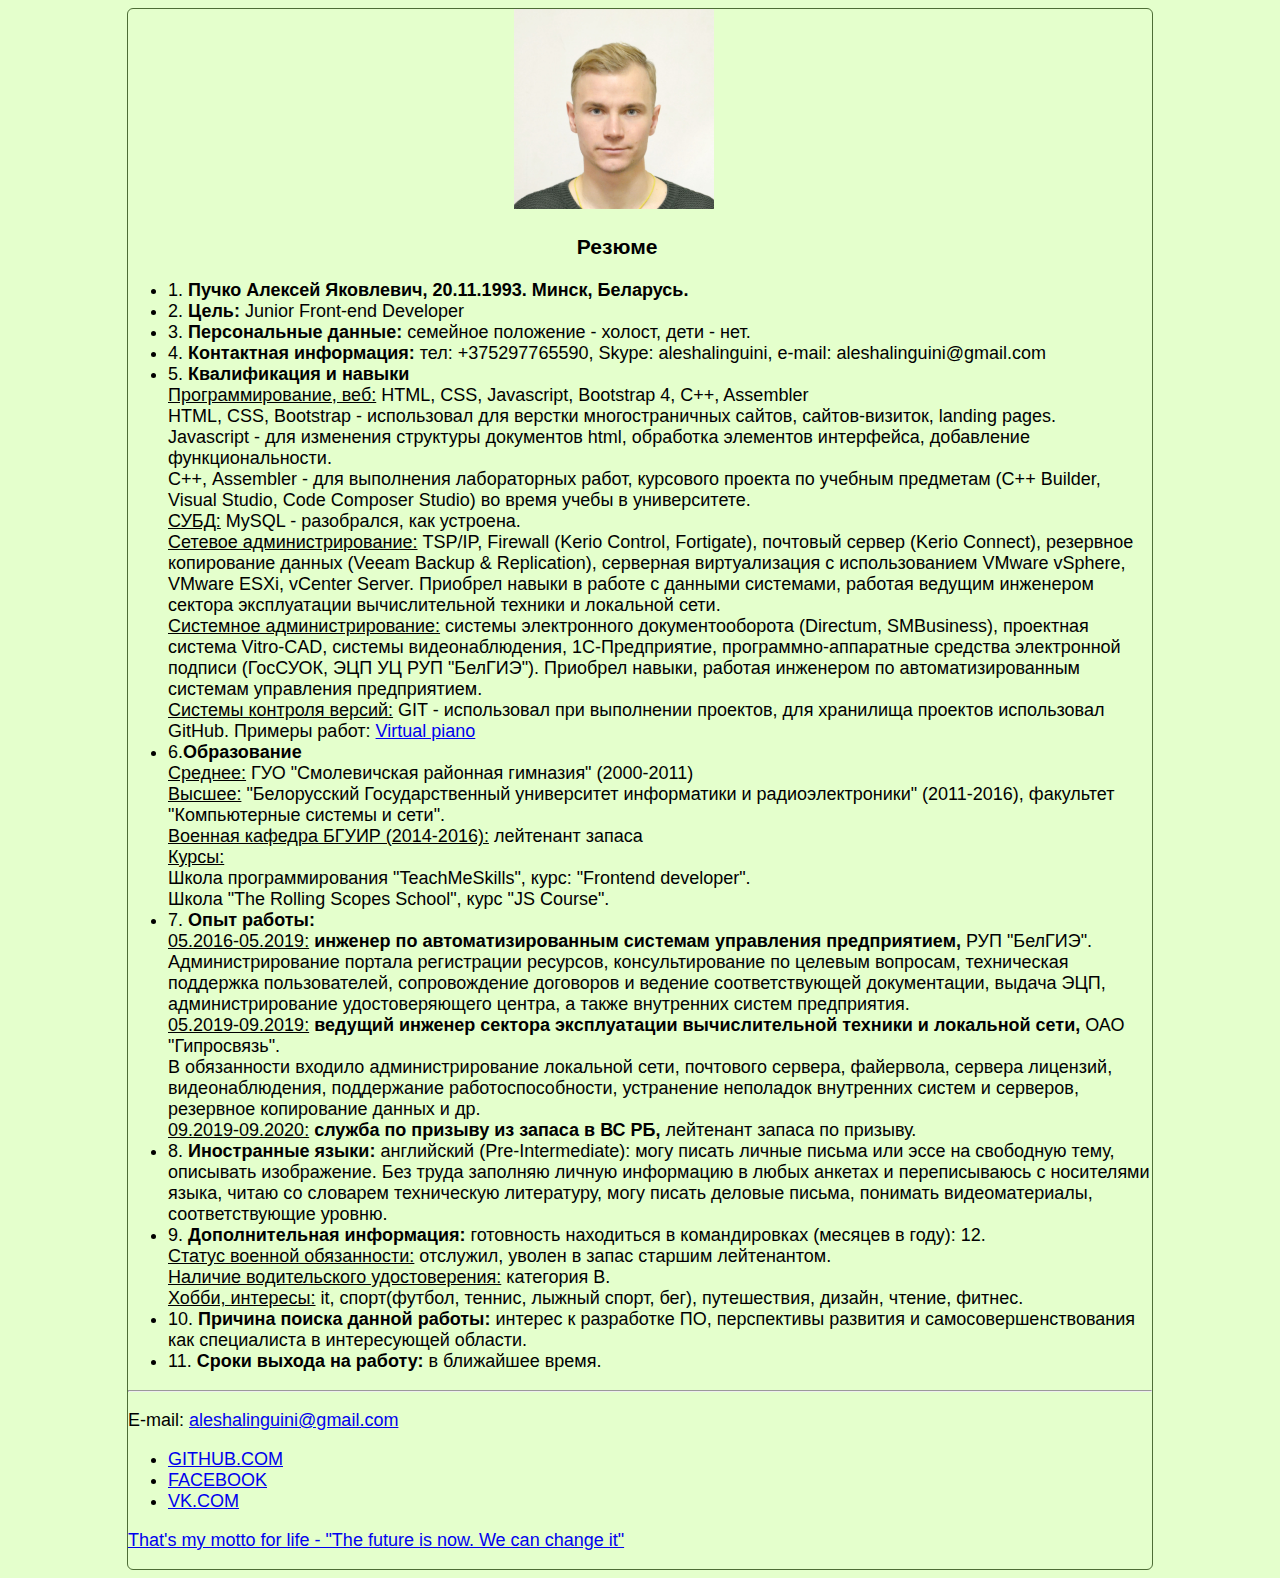
<file: index.html>
<!DOCTYPE html>
<html lang="en">
        <head>
                <meta charset="UTF-8">
                <meta name="viewport" content="width=device-width, initial-scale=1.0">
                <meta http-equiv="X-UA-Compatible" content="ie=edge">
                <title>My curriculum vitae</title>
                <link rel="stylesheet" href="style.css">
            </head>
        <body>
                <header>
                        <div class="header-image">
                                <img src="me.jpg" alt="Aliaksei Puchko" width="200" height="200">
                        </div>
                </header>
                <main>  
                        <div class="main-row">
                                    <h3 class="main-title"><strong>Резюме</strong></h3>
                                    <ul class="main-list">
                                        <li>1. <strong>Пучко Алексей Яковлевич, 20.11.1993. Минск, Беларусь.</strong></li>
                                        <li>2. <strong>Цель:</strong> Junior Front-end Developer</li>
                                        <li>3. <strong>Персональные данные:</strong> семейное положение - холост, дети - нет.</li>
                                        <li>4. <strong>Контактная информация:</strong> тел: +375297765590, Skype: aleshalinguini, e-mail: aleshalinguini@gmail.com</li>
                                        <li>5. <strong>Квалификация и навыки</br></strong> <u>Программирование, веб:</u> HTML, CSS, Javascript, Bootstrap 4, C++, Assembler</br>HTML, CSS, Bootstrap - использовал для верстки  многостраничных сайтов, сайтов-визиток, landing pages.</br>Javascript - для изменения структуры документов html, обработка элементов интерфейса, добавление функциональности.</br>С++, Assembler - для выполнения лабораторных работ, курсового проекта по учебным предметам (C++ Builder, Visual Studio, Code Composer Studio) во время учебы в университете.</br>
                                                                                           <u>СУБД:</u> MySQL - разобрался, как устроена.</br>
                                                                                           <u>Сетевое администрирование:</u> TSP/IP, Firewall (Kerio Control, Fortigate), почтовый сервер (Kerio Connect), резервное копирование данных (Veeam Backup & Replication), серверная виртуализация с использованием VMware vSphere, VMware ESXi, vCenter Server. Приобрел навыки в работе с данными системами, работая ведущим инженером сектора эксплуатации вычислительной техники и локальной сети. </br>
                                                                                           <u>Системное администрирование:</u> cистемы электронного документооборота (Directum, SMBusiness), проектная система Vitro-CAD, cистемы видеонаблюдения, 1С-Предприятие, программно-аппаратные средства электронной подписи (ГосСУОК, ЭЦП УЦ РУП "БелГИЭ"). Приобрел навыки, работая инженером по автоматизированным системам управления предприятием.</br>
                                                                                           <u>Системы контроля версий:</u> GIT - использовал при выполнении проектов, для хранилища проектов использовал GitHub. Примеры работ: <a href ='https://alekseypuchko.github.io/virtual-piano'>Virtual piano</a></br>
                                                                                        </li>
                                        <li>6.<strong>Образование</strong></br><u>Среднее:</u> ГУО "Смолевичская районная гимназия" (2000-2011)</br>
                                                                         <u>Высшее:</u> "Белорусский Государственный университет информатики и радиоэлектроники" (2011-2016), факультет "Компьютерные системы и сети".</br>
                                                                         <u>Военная кафедра БГУИР (2014-2016):</u> лейтенант запаса</br>
                                                                         <u>Курсы:</br></u> Школа программирования "TeachMeSkills", курс: "Frontend developer".</br> Школа "The Rolling Scopes School", курс "JS Course".
                                                                        </li>
                                        <li>7. <strong>Опыт работы:</strong></br> <u>05.2016-05.2019:</u> <strong>инженер по автоматизированным системам управления предприятием,</strong> РУП "БелГИЭ".</br> Администрирование портала регистрации ресурсов, консультирование по целевым вопросам, техническая поддержка пользователей, сопровождение договоров и ведение соответствующей документации, выдача ЭЦП, администрирование удостоверяющего центра, а также внутренних систем предприятия.</br>
                                                                                  <u>05.2019-09.2019:</u> <strong>ведущий инженер сектора эксплуатации вычислительной техники и локальной сети, </strong> ОАО "Гипросвязь".</br> В обязанности входило администрирование локальной сети, почтового сервера, файервола, сервера лицензий, видеонаблюдения, поддержание работоспособности, устранение неполадок внутренних систем и серверов, резервное копирование данных и др.</br>
                                                                                  <u>09.2019-09.2020:</u> <strong>служба по призыву из запаса в ВС РБ, </strong> лейтенант запаса по призыву.</br>
                                        
                                        </li>
                                        <li>8. <strong>Иностранные языки:</strong> английский (Pre-Intermediate): могу писать личные письма или эссе на свободную тему, описывать изображение. Без труда заполняю личную информацию в любых анкетах и переписываюсь с носителями языка, читаю со  словарем техническую литературу, могу писать деловые письма, понимать видеоматериалы, соответствующие уровню.</li>
                                        <li>9. <strong>Дополнительная информация:</strong> готовность находиться в командировках (месяцев в году): 12.</br>
                                                                                           <u>Статус военной обязанности:</u> отслужил, уволен в запас старшим лейтенантом.</br>
                                                                                           <u>Наличие водительского удостоверения:</u> категория B.</br>
                                                                                           <u>Хобби, интересы:</u> it, спорт(футбол, теннис, лыжный спорт, бег), путешествия, дизайн, чтение, фитнес.</br>
                                                                                        </li>
                                        <li>10. <strong>Причина поиска данной работы:</strong> интерес к разработке ПО, перспективы развития и самосовершенствования как специалиста в интересующей области.</li>                             
                                        <li>11. <strong>Сроки  выхода на работу:</strong> в ближайшее время.</li>
                                        </ul>
                        </div>          
                </main>
                <hr/>
                <footer>
                        <div class="footer-row">  
                                        
                                        <p>E-mail:</span> <a href="mailto:aleshalinguini@gmail.com">aleshalinguini@gmail.com</a></p>
                                                <ul>
                                                        <li><a href="https://github.com/AlekseyPuchko">GITHUB.COM</a></li>
                                                        <li><a href="https://www.facebook.com/aleshalinguini">FACEBOOK</a></li>
                                                        <li><a href="https://vk.com/alex_puchko">VK.COM</a></li>
                                                </ul>
                                        <a href="https://www.meme-arsenal.com/memes/f920a88b11ced60f2c614843c9fe204e.jpg"><p> That's my motto for life - "The future is now. We can change it"</p></a>
                </footer>
</body>
</html>
</file>
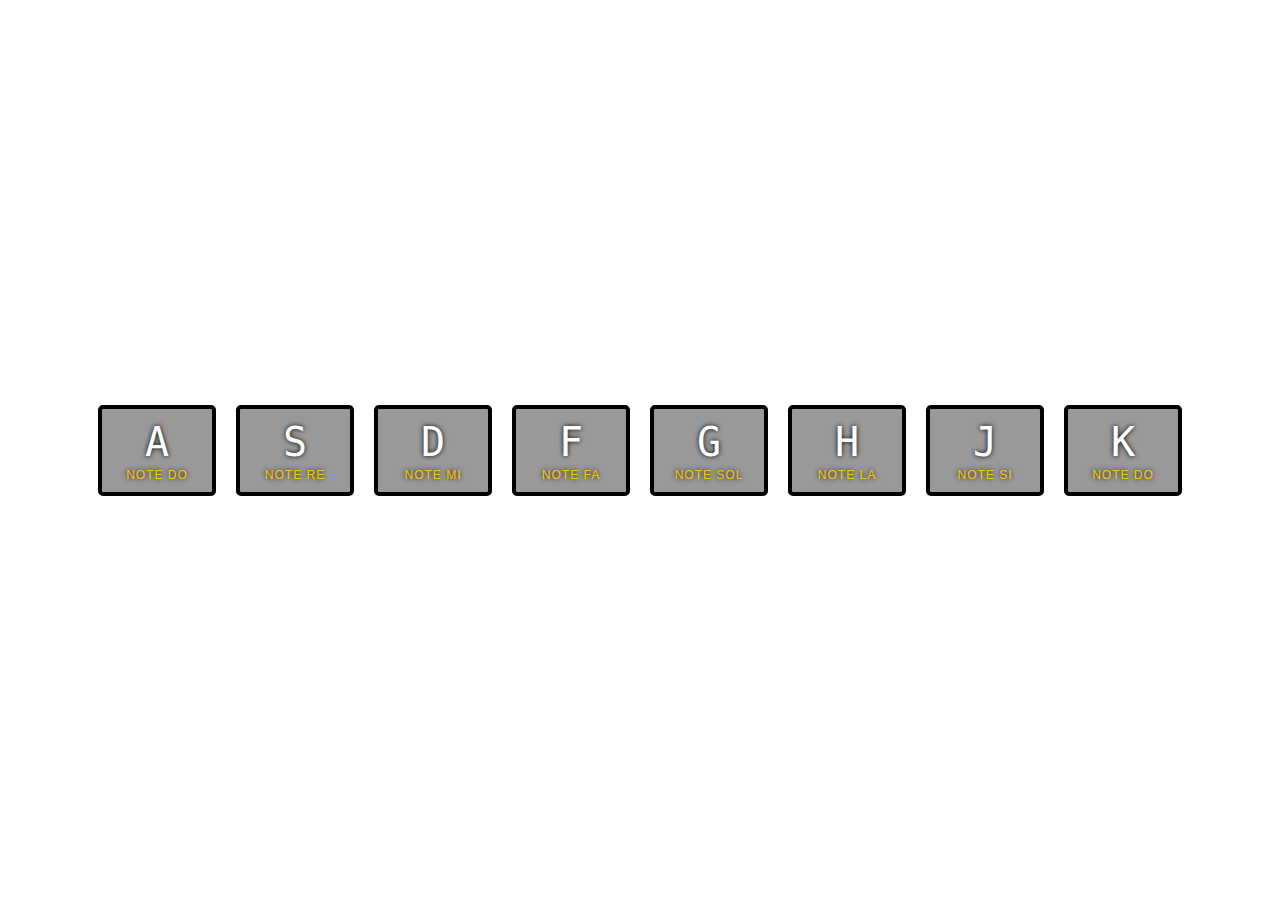
<file: virtual-piano/index.html>
<!DOCTYPE html>
<html lang="en">
    <head>
        <meta charset="UTF-8" />
        <meta http-equiv="X-UA-Compatible" content="IE=edge" />
        <meta name="viewport" content="width=device-width, initial-scale=1.0" />
        <title>Virtual-piano</title>
        <link rel="stylesheet" href="style.css" />
    </head>
    <body>
        <div class="keys">
            <div data-key="65" class="key">
                <kbd>A</kbd> <span class="sound">note DO</span>
            </div>

            <div data-key="83" class="key">
                <kbd>S</kbd> <span class="sound">note RE</span>
            </div>

            <div data-key="68" class="key">
                <kbd>D</kbd> <span class="sound">note MI</span>
            </div>
            <div data-key="70" class="key">
                <kbd>F</kbd> <span class="sound">note FA</span>
            </div>
            <div data-key="71" class="key">
                <kbd>G</kbd> <span class="sound">note SOL</span>
            </div>
            <div data-key="72" class="key">
                <kbd>H</kbd> <span class="sound">note LA</span>
            </div>
            <div data-key="74" class="key">
                <kbd>J</kbd> <span class="sound">note SI</span>
            </div>
            <div data-key="75" class="key">
                <kbd>K</kbd> <span class="sound">note DO</span>
            </div>
        </div>

        <audio data-key="65" src="/virtual-piano/sound/do.mp3"></audio>
        <audio data-key="83" src="/virtual-piano/sound/re.mp3"></audio>
        <audio data-key="68" src="/virtual-piano/sound/mi.mp3"></audio>
        <audio data-key="70" src="/virtual-piano/sound/fa.mp3"></audio>
        <audio data-key="71" src="/virtual-piano/sound/sol.mp3"></audio>
        <audio data-key="72" src="/virtual-piano/sound/lja.mp3"></audio>
        <audio data-key="74" src="/virtual-piano/sound/si.mp3"></audio>
        <audio data-key="75" src="/virtual-piano/sound/do.mp3"></audio>
    </body>
    <script>
        window.addEventListener("keydown", function (event) {
            console.log(event);
        });
    </script>
</html>
</file>
<file: style.css>
body {
    font-family: Helvetica, sans-serif;
    font-size: 18px;
    max-width: 1024px;
    background-color: #7aff0033;
    border: 1px solid #4d6d36;
    border-radius: 6px;
    opacity: 1;
    margin-left: auto;
    margin-right: auto;
}
h3.main-title {
    margin-left: auto;
    margin-right: auto;
    width: 6em;
}
.header-image {
    display: block;
    margin-left: auto;
    margin-right: auto;
    width: 14em;
}
h1 {
    text-align: center;
}
</file>
<file: virtual-piano/style.css>
html {
    font-size: 10px;
    background-size: cover;
}

body,
html {
    margin: 0;
    padding: 0;
    font-family: sans-serif;
}

.keys {
    display: flex;
    flex: 1;
    min-height: 100vh;
    align-items: center;
    justify-content: center;
}

.key {
    border: 0.4rem solid black;
    border-radius: 0.5rem;
    margin: 1rem;
    font-size: 1.5rem;
    padding: 1rem 0.5rem;
    transition: all 0.07s ease;
    width: 10rem;
    text-align: center;
    color: white;
    background: rgba(0, 0, 0, 0.4);
    text-shadow: 0 0 0.5rem black;
}

.playing {
    transform: scale(1.1);
    border-color: #ffc600;
    box-shadow: 0 0 1rem #ffc600;
}

kbd {
    display: block;
    font-size: 4rem;
}

.sound {
    font-size: 1.2rem;
    text-transform: uppercase;
    letter-spacing: 0.1rem;
    color: #ffc600;
}
</file>
